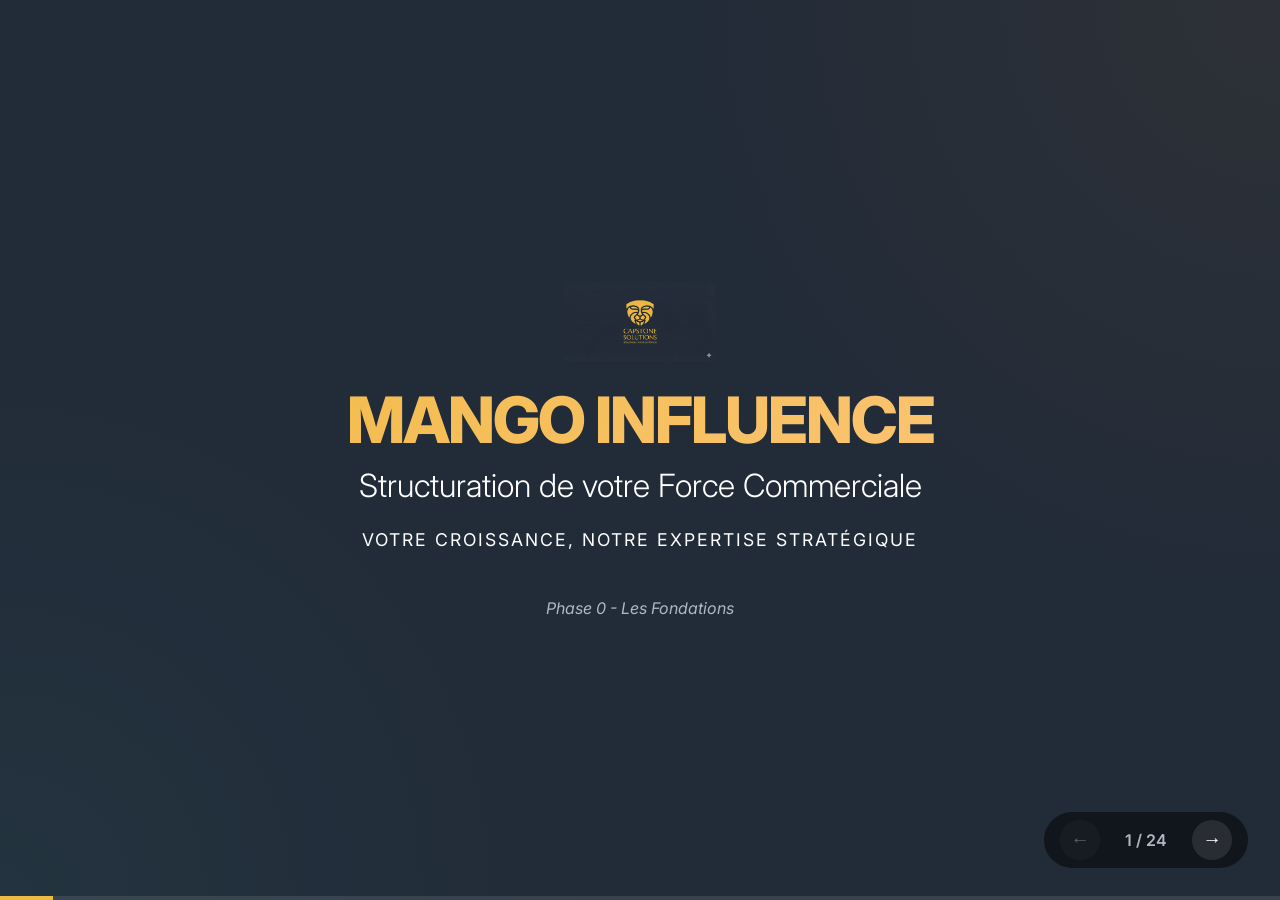
<file: index.html>
<!DOCTYPE html>
<html lang="fr">

<head>
    <meta charset="UTF-8">
    <meta name="viewport" content="width=device-width, initial-scale=1.0">
    <title>Mango Influence - Structuration Commerciale</title>
    <!-- Google Fonts -->
    <link rel="preconnect" href="https://fonts.googleapis.com">
    <link rel="preconnect" href="https://fonts.gstatic.com" crossorigin>
    <link href="https://fonts.googleapis.com/css2?family=Inter:wght@300;400;600;800&display=swap" rel="stylesheet">
    <link rel="stylesheet" href="style.css">
</head>

<body>
    <div class="progress-bar">
        <div class="progress"></div>
    </div>

    <div class="controls">
        <button id="prevBtn" class="control-btn" aria-label="Précédent">&larr;</button>
        <div class="slide-counter"><span id="currSlide">1</span> / <span id="totalSlide">22</span></div>
        <button id="nextBtn" class="control-btn" aria-label="Suivant">&rarr;</button>
    </div>

    <div class="slider-container">

        <!-- SLIDE 1: PAGE D'ACCUEIL -->
        <div class="slide active" id="slide-1">
            <div class="slide-content centered">
                <div class="logo-container">
                    <img src="logo.png" alt="Capstone Solutions Logo" class="logo-img">
                </div>
                <h1>MANGO INFLUENCE</h1>
                <h2>Structuration de votre Force Commerciale</h2>
                <div class="subtitle">VOTRE CROISSANCE, NOTRE EXPERTISE STRATÉGIQUE</div>
                <p class="meta-info">Phase 0 - Les Fondations</p>
            </div>
        </div>

        <!-- SLIDE 2: QUI SOMMES-NOUS ? -->
        <div class="slide" id="slide-2">
            <div class="slide-content">
                <h3>🏢 QUI SOMMES-NOUS ?</h3>
                <div class="grid-2-col">
                    <div class="card">
                        <div class="card-icon">🏗️</div>
                        <h4>Fondations</h4>
                        <p>Cabinet spécialisé en Gestion de projet avec une spécialisation en structuration commerciale
                            et marketing. Expertise dans l'accompagnement des agences créatives en hypercroissance.</p>
                    </div>
                    <div class="card">
                        <div class="card-icon">🌍</div>
                        <h4>Position</h4>
                        <p>Partenaire de transformation pour les entreprises qui passent de l'artisanat à
                            l'industrialisation. Présence France & International.</p>
                    </div>
                </div>
                <div class="expertise-list">
                    <h4>Notre Expertise :</h4>
                    <ul>
                        <li>✅ Audit et diagnostic commercial</li>
                        <li>✅ Création de Playbooks de vente</li>
                        <li>✅ Formation équipes commerciales</li>
                        <li>✅ Pilotage de la performance</li>
                    </ul>
                </div>
                <p class="quote-slide">"Transformer vos commerciaux en une force de frappe unifiée et prédictible"</p>
            </div>
        </div>

        <!-- SLIDE 3: NOS VALEURS -->
        <div class="slide" id="slide-3">
            <div class="slide-content">
                <h3>💎 CE QUI NOUS ANIME</h3>
                <div class="value-grid">
                    <div class="value-card">
                        <h4>TRANSPARENCE</h4>
                        <p>Budget clair, pas de coûts cachés. Vous savez exactement ce que 15K€ permet de faire (et ne
                            permet pas).</p>
                    </div>
                    <div class="value-card">
                        <h4>ÉCOUTE</h4>
                        <p>6h d'interviews individuelles avec vos commerciaux avant toute recommandation.</p>
                    </div>
                    <div class="value-card">
                        <h4>L'INNOVATION</h4>
                        <p>Méthodologie SPRINT adaptée aux agences créatives (pas du consulting corporate).</p>
                    </div>
                    <div class="value-card">
                        <h4>L'ENGAGEMENT</h4>
                        <p>Points hebdomadaires garantis. On ne vous lâche pas en cours de route.</p>
                    </div>
                </div>
            </div>
        </div>

        <!-- SLIDE 4: NOTRE ÉQUIPE PROJET -->
        <div class="slide" id="slide-4">
            <div class="slide-content">
                <h3>👥 VOS INTERLOCUTEURS</h3>
                <div class="team-grid">
                    <div class="team-card">
                        <div class="avatar">👨‍💼</div>
                        <h4>Louis</h4>
                        <span class="role">Chef de Projet & Expert</span>
                        <p>10+ ans en accompagnement d'agences digitales. Spécialiste méthodologies B2B.</p>
                    </div>
                    <div class="team-card">
                        <div class="avatar">👨‍🏫</div>
                        <h4>Pascal</h4>
                        <span class="role">Expert Formation</span>
                        <p>Certification en vente consultative. 50+ équipes formées.</p>
                    </div>
                    <div class="team-card">
                        <div class="avatar">👩‍💼</div>
                        <h4>Vanille</h4>
                        <span class="role">Experte Formation Marketing</span>
                        <p>Spécialiste alignement Sales & Marketing.</p>
                    </div>
                    <div class="team-card">
                        <div class="avatar">👩‍💻</div>
                        <h4>Mampi</h4>
                        <span class="role">Analyste Performance</span>
                        <p>Création de dashboards de pilotage. Expert KPIs commerciaux.</p>
                    </div>
                    <div class="team-card">
                        <div class="avatar">👨‍💻</div>
                        <h4>Corentin</h4>
                        <span class="role">Coordinateur de projet</span>
                        <p>Suivi des livrables et de la qualité.</p>
                    </div>
                    <div class="team-card">
                        <div class="avatar">👩‍💼</div>
                        <h4>Clara</h4>
                        <span class="role">Coordinatrice de Projet</span>
                        <p>Suivi opérationnel hebdomadaire. Garant du respect du planning.</p>
                    </div>
                </div>
            </div>
        </div>

        <!-- SLIDE 5: INITIALISATION - SITUATION ACTUELLE -->
        <div class="slide" id="slide-5">
            <div class="slide-content">
                <h3>🏁 VOTRE SITUATION ACTUELLE</h3>
                <div class="situation-container">
                    <div class="situation-box forces">
                        <h4>✅ VOS FORCES</h4>
                        <ul>
                            <li>Croissance explosive : 3 ans = 4 bureaux</li>
                            <li>Positionnement unique (DOM-TOM + Europe)</li>
                            <li>Audit RH/Projets déjà réalisé</li>
                            <li>Équipe de 6 commerciaux motivés</li>
                        </ul>
                    </div>
                    <div class="situation-box defis">
                        <h4>⚠️ VOS DÉFIS</h4>
                        <ul>
                            <li>6 commerciaux = 6 méthodes différentes</li>
                            <li>Pas de processus de vente standardisé</li>
                            <li>CA imprévisible</li>
                            <li>Onboarding nouveau commercial : 6 mois</li>
                            <li>Pas de grille tarifaire harmonisée</li>
                        </ul>
                    </div>
                </div>
            </div>
        </div>

        <!-- SLIDE 6: VOTRE PROBLÉMATIQUE -->
        <div class="slide" id="slide-6">
            <div class="slide-content">
                <h3>🧩 VOTRE PROBLÉMATIQUE</h3>
                <blockquote class="problem-quote">
                    "Comment structurer votre force commerciale multi-sites pour transformer la croissance opportuniste
                    en machine prévisible, tout en conservant l'agilité d'une agence créative ?"
                </blockquote>

                <div class="impacts-list">
                    <h4>Les 3 Impacts Business :</h4>
                    <div class="impact-item">
                        <span class="impact-icon">💰</span>
                        <div>
                            <strong>CA imprévisible</strong>
                            <p>Impossible de forecaster à 90 jours.</p>
                        </div>
                    </div>
                    <div class="impact-item">
                        <span class="impact-icon">🎯</span>
                        <div>
                            <strong>Opportunités perdues</strong>
                            <p>Taux de closing variable (10% à 40% selon le commercial).</p>
                        </div>
                    </div>
                    <div class="impact-item">
                        <span class="impact-icon">⏱️</span>
                        <div>
                            <strong>Inefficacité</strong>
                            <p>Onboarding trop long = coût caché de 30-50K€ par recrutement.</p>
                        </div>
                    </div>
                </div>
            </div>
        </div>

        <!-- SLIDE 7: DÉROULEMENT DU PROJET -->
        <div class="slide" id="slide-7">
            <div class="slide-content">
                <h3>🗓 DÉROULEMENT DU PROJET</h3>
                <div class="timeline-vertical">
                    <div class="timeline-step">
                        <div class="step-marker">1</div>
                        <div class="step-content">
                            <h4>INITIALISATION (Mois 1)</h4>
                            <p>Audit & Diagnostic commercial</p>
                        </div>
                    </div>
                    <div class="timeline-step">
                        <div class="step-marker">2</div>
                        <div class="step-content">
                            <h4>PLANIFICATION (Mois 1-2)</h4>
                            <p>Création du Playbook Commercial</p>
                        </div>
                    </div>
                    <div class="timeline-step">
                        <div class="step-marker">3</div>
                        <div class="step-content">
                            <h4>EXÉCUTION (Mois 3)</h4>
                            <p>Formation & Déploiement équipe</p>
                        </div>
                    </div>
                    <div class="timeline-step">
                        <div class="step-marker">4</div>
                        <div class="step-content">
                            <h4>SUIVI & CONTRÔLE (Mois 4)</h4>
                            <p>Pilotage & Ajustements</p>
                        </div>
                    </div>
                    <div class="timeline-step">
                        <div class="step-marker">5</div>
                        <div class="step-content">
                            <h4>CLÔTURE (Fin Mois 4)</h4>
                            <p>Rapport final + Roadmap Phase 1</p>
                        </div>
                    </div>
                </div>
            </div>
        </div>

        <!-- SLIDE 8: GANTT -->
        <div class="slide" id="slide-8">
            <div class="slide-content">
                <h3>📊 PLANNING GANTT</h3>
                <div class="gantt-chart">
                    <div class="gantt-header">
                        <div>Activité</div>
                        <div>Mois 1</div>
                        <div>Mois 2</div>
                        <div>Mois 3</div>
                        <div>Mois 4</div>
                    </div>

                    <div class="gantt-row">
                        <div class="gantt-label">Audit Commercial</div>
                        <div class="gantt-bar m1"></div>
                    </div>
                    <div class="gantt-row">
                        <div class="gantt-label">Shadowing commerciaux</div>
                        <div class="gantt-bar m1"></div>
                    </div>
                    <div class="gantt-row">
                        <div class="gantt-label">Playbook Commercial</div>
                        <div class="gantt-bar m1-half m2"></div>
                    </div>
                    <div class="gantt-row">
                        <div class="gantt-label">Personas & Scripts</div>
                        <div class="gantt-bar m2"></div>
                    </div>
                    <div class="gantt-row">
                        <div class="gantt-label">Formation & Bootcamp</div>
                        <div class="gantt-bar m3"></div>
                    </div>
                    <div class="gantt-row">
                        <div class="gantt-label">Coaching individuel</div>
                        <div class="gantt-bar m3"></div>
                    </div>
                    <div class="gantt-row">
                        <div class="gantt-label">Pilotage</div>
                        <div class="gantt-bar m3-half m4"></div>
                    </div>
                    <div class="gantt-row">
                        <div class="gantt-label">Comité final</div>
                        <div class="gantt-bar m4"></div>
                    </div>
                </div>
            </div>
        </div>

        <!-- SLIDE 9: RACI -->
        <div class="slide" id="slide-9">
            <div class="slide-content">
                <h3>👥 RACI - QUI FAIT QUOI ?</h3>
                <table class="raci-table">
                    <thead>
                        <tr>
                            <th>Tâche</th>
                            <th>Mango</th>
                            <th>Chef Projet</th>
                            <th>Expert</th>
                            <th>Analyste</th>
                        </tr>
                    </thead>
                    <tbody>
                        <tr>
                            <td>Validation périmètre</td>
                            <td><span class="raci-badge A">A</span></td>
                            <td><span class="raci-badge R">R</span></td>
                            <td><span class="raci-badge C">C</span></td>
                            <td><span class="raci-badge I">I</span></td>
                        </tr>
                        <tr>
                            <td>Coordination interviews</td>
                            <td><span class="raci-badge C">C</span></td>
                            <td><span class="raci-badge R">R</span></td>
                            <td><span class="raci-badge A">A</span></td>
                            <td><span class="raci-badge I">I</span></td>
                        </tr>
                        <tr>
                            <td>Rédaction Playbook</td>
                            <td><span class="raci-badge C">C</span></td>
                            <td><span class="raci-badge R">R</span></td>
                            <td><span class="raci-badge A">A</span></td>
                            <td><span class="raci-badge C">C</span></td>
                        </tr>
                        <tr>
                            <td>Animation Bootcamp</td>
                            <td><span class="raci-badge I">I</span></td>
                            <td><span class="raci-badge C">C</span></td>
                            <td><span class="raci-badge R">R</span></td>
                            <td><span class="raci-badge I">I</span></td>
                        </tr>
                        <tr>
                            <td>Pilotage KPIs</td>
                            <td><span class="raci-badge A">A</span></td>
                            <td><span class="raci-badge R">R</span></td>
                            <td><span class="raci-badge I">I</span></td>
                            <td><span class="raci-badge C">C</span></td>
                        </tr>
                        <tr>
                            <td>Rapport final</td>
                            <td><span class="raci-badge A">A</span></td>
                            <td><span class="raci-badge R">R</span></td>
                            <td><span class="raci-badge C">C</span></td>
                            <td><span class="raci-badge C">C</span></td>
                        </tr>
                    </tbody>
                </table>
                <div class="raci-legend">
                    <span><strong>R</strong>: Responsable</span>
                    <span><strong>A</strong>: Autorité</span>
                    <span><strong>C</strong>: Consulté</span>
                    <span><strong>I</strong>: Informé</span>
                </div>
            </div>
        </div>

        <!-- SLIDE 10: MATRICE DES RISQUES -->
        <div class="slide" id="slide-10">
            <div class="slide-content">
                <h3>🛡 MATRICE DES RISQUES</h3>
                <div class="risk-matrix">
                    <div class="risk-card">
                        <div class="risk-header">
                            <span class="risk-icon">⚠️</span>
                            <h4>Résistance au changement</h4>
                        </div>
                        <div class="risk-body">
                            <p><strong>Impact:</strong> Élevé | <strong>Prob:</strong> Moyenne</p>
                            <div class="mitigation">
                                <h5>Mitigation:</h5>
                                <ul>
                                    <li>Impliquer commerciaux dès l'audit</li>
                                    <li>Co-construire le Playbook</li>
                                    <li>Valoriser "quick wins"</li>
                                </ul>
                            </div>
                        </div>
                    </div>

                    <div class="risk-card">
                        <div class="risk-header">
                            <span class="risk-icon">📅</span>
                            <h4>Disponibilité équipe</h4>
                        </div>
                        <div class="risk-body">
                            <p><strong>Impact:</strong> Moyen | <strong>Prob:</strong> Élevée</p>
                            <div class="mitigation">
                                <h5>Mitigation:</h5>
                                <ul>
                                    <li>Sessions formation en replay</li>
                                    <li>Coaching individuel flexible</li>
                                </ul>
                            </div>
                        </div>
                    </div>

                    <div class="risk-card">
                        <div class="risk-header">
                            <span class="risk-icon">🌍</span>
                            <h4>Décalage géographique</h4>
                        </div>
                        <div class="risk-body">
                            <p><strong>Impact:</strong> Moyen | <strong>Prob:</strong> Élevée</p>
                            <div class="mitigation">
                                <h5>Mitigation:</h5>
                                <ul>
                                    <li>Bootcamp en hybride</li>
                                    <li>Coaching à distance optimisé</li>
                                </ul>
                            </div>
                        </div>
                    </div>

                    <div class="risk-card">
                        <div class="risk-header">
                            <span class="risk-icon">💾</span>
                            <h4>Data manquante</h4>
                        </div>
                        <div class="risk-body">
                            <p><strong>Impact:</strong> Moyen | <strong>Prob:</strong> Moyenne</p>
                            <div class="mitigation">
                                <h5>Mitigation:</h5>
                                <ul>
                                    <li>Reconstruction via interviews</li>
                                    <li>Focus sur deals des 6 derniers mois</li>
                                </ul>
                            </div>
                        </div>
                    </div>
                </div>
            </div>
        </div>

        <!-- SLIDE 11: PLAN DE COMMUNICATION -->
        <div class="slide" id="slide-11">
            <div class="slide-content">
                <h3>📢 PLAN DE COMMUNICATION</h3>
                <div class="comm-grid">
                    <div class="comm-step">
                        <h4>Lancement (J0)</h4>
                        <ul>
                            <li>📧 Email Fondateur Mango</li>
                            <li>🎥 Vidéo teaser "Pourquoi..."</li>
                            <li>📅 Save the date Bootcamp</li>
                        </ul>
                    </div>
                    <div class="comm-step">
                        <h4>Pendant le projet</h4>
                        <ul>
                            <li>📰 Newsletter hebdo "Coulisses"</li>
                            <li>💬 WhatsApp "Task Force"</li>
                            <li>🎙 Podcast interne mensuel</li>
                        </ul>
                    </div>
                    <div class="comm-step">
                        <h4>Clôture</h4>
                        <ul>
                            <li>🏆 Cérémonie "Certifications"</li>
                            <li>📘 Playbook print premium</li>
                            <li>🎉 Événement de célébration</li>
                        </ul>
                    </div>
                </div>
            </div>
        </div>

        <!-- SLIDE 12: MOIS 1 - AUDIT -->
        <div class="slide" id="slide-12">
            <div class="slide-content">
                <h3>🔍 MOIS 1 : AUDIT & DIAGNOSTIC</h3>
                <div class="month-layout">
                    <div class="month-visual">
                        <span class="month-icon">🕵️‍♂️</span>
                        <span class="month-number">M1</span>
                    </div>
                    <div class="month-details">
                        <h4>État des Lieux (4 semaines | 3 500€)</h4>
                        <ul>
                            <li><strong>Sem 1-2 Immersion :</strong> Shadowing (2 commerciaux), écoute de 20 appels,
                                analyse CRM.</li>
                            <li><strong>Sem 3 Interviews :</strong> 6 interviews individuelles (1h) - Salariés & Agents.
                            </li>
                            <li><strong>Sem 4 Analyse :</strong> 30 derniers deals, cartographie des méthodes, points de
                                friction.</li>
                        </ul>
                        <div class="outcome-box">
                            <strong>Livrable :</strong> Rapport "État des Lieux Commercial" (15 pages) + Best Practices
                            à mutualiser.
                        </div>
                    </div>
                </div>
            </div>
        </div>

        <!-- SLIDE 13: MOIS 2 - PLAYBOOK -->
        <div class="slide" id="slide-13">
            <div class="slide-content">
                <h3>📘 MOIS 2 : LE PLAYBOOK COMMERCIAL</h3>
                <div class="month-layout">
                    <div class="month-visual">
                        <span class="month-icon">📖</span>
                        <span class="month-number">M2</span>
                    </div>
                    <div class="month-details">
                        <h4>Standardisation (4 semaines | 5 000€)</h4>
                        <ul>
                            <li><strong>Partie 1 & 2 :</strong> Qui sommes-nous ? + Nos Clients Idéaux (Personas,
                                budgets).</li>
                            <li><strong>Partie 3 Process :</strong> 7 étapes (Prospection -> Closing -> Handover).</li>
                            <li><strong>Partie 4 Outils :</strong> Pitch Deck, Scripts d'appel, Email templates,
                                Traitement objections.</li>
                        </ul>
                        <div class="outcome-box">
                            <strong>Livrable :</strong> Playbook V1.0 (40-50 pages) - Formats PDF Premium, Notion &
                            Mobile.
                        </div>
                    </div>
                </div>
            </div>
        </div>

        <!-- SLIDE 14: MOIS 3 - FORMATION -->
        <div class="slide" id="slide-14">
            <div class="slide-content">
                <h3>🎓 MOIS 3 : FORMATION "MÉTHODE MANGO"</h3>
                <div class="grid-2-col">
                    <div class="card">
                        <div class="card-icon">✅</div>
                        <h4>FORMULE ESSENTIELLE</h4>
                        <p><strong>Inclus dans le budget (14h)</strong></p>
                        <ul style="font-size: 0.9rem; margin-top: 0.5rem; list-style-position: inside;">
                            <li>Jour 1 : Pitch Parfait & Pipeline</li>
                            <li>Jour 2 : Mises en situation & Closing</li>
                            <li>Coaching : 1h30 / commercial (x6)</li>
                        </ul>
                    </div>
                    <div class="card" style="border-color: var(--primary-color);">
                        <div class="card-icon">🚀</div>
                        <h4>FORMULE AVANCÉE</h4>
                        <p><strong>Option (+5 000€)</strong></p>
                        <ul style="font-size: 0.9rem; margin-top: 0.5rem; list-style-position: inside;">
                            <li>Formation initiale 2 jours</li>
                            <li>+ Suivi M+1 (3h30)</li>
                            <li>+ Suivi M+6 (3h30)</li>
                            <li>+ Ateliers VR Immersifs</li>
                        </ul>
                    </div>
                </div>
                <div class="outcome-box" style="margin-top: 1rem;">
                    <strong>Objectifs :</strong> +15% taux de closing, -10j cycle de vente.
                </div>
            </div>
        </div>

        <!-- SLIDE 15: MOIS 4 - PILOTAGE -->
        <div class="slide" id="slide-15">
            <div class="slide-content">
                <h3>📊 MOIS 4 : PILOTAGE & CONTRÔLE</h3>
                <div class="month-layout">
                    <div class="month-visual">
                        <span class="month-icon">⚙️</span>
                        <span class="month-number">M4</span>
                    </div>
                    <div class="month-details">
                        <h4>Ancrage (4 semaines | 2 000€)</h4>
                        <ul>
                            <li><strong>Rituels Hebdo :</strong> 4 sessions de 1h (Analyse deals, blocages, wins).</li>
                            <li><strong>Dashboard :</strong> Suivi Taux de closing, Temps de closing, Panier moyen.</li>
                            <li><strong>Comité Final :</strong> Présentation résultats, ROI, Roadmap Phase 1.</li>
                        </ul>
                        <div class="outcome-box">
                            <strong>Livrable :</strong> Dashboard Google Sheets + Rapport de fin de mission.
                        </div>
                    </div>
                </div>
            </div>
        </div>

        <!-- SLIDE 16: KPIS DE SUCCÈS -->
        <div class="slide" id="slide-16">
            <div class="slide-content">
                <h3>📈 LES KPIs DE SUCCÈS</h3>
                <p style="text-align: center; margin-bottom: 2rem;">Comment mesure-t-on le succès de cette mission ?</p>
                <table class="kpi-table">
                    <thead>
                        <tr>
                            <th>Indicateur</th>
                            <th>Situation Initiale</th>
                            <th>Cible à J+120</th>
                            <th>Amélioration</th>
                        </tr>
                    </thead>
                    <tbody>
                        <tr>
                            <td>Taux de closing moyen</td>
                            <td>Variable (10-40%)</td>
                            <td><strong>≥ 25% uniforme</strong></td>
                            <td><span class="kpi-improvement">+62%</span></td>
                        </tr>
                        <tr>
                            <td>Temps de closing</td>
                            <td>45 jours</td>
                            <td><strong>30 jours</strong></td>
                            <td><span class="kpi-improvement">-33%</span></td>
                        </tr>
                        <tr>
                            <td>Panier moyen</td>
                            <td>Non mesuré</td>
                            <td><strong>Défini & optimisé</strong></td>
                            <td><span class="kpi-improvement">+20%</span></td>
                        </tr>
                        <tr>
                            <td>Prévision CA à 30j</td>
                            <td>Impossible</td>
                            <td><strong>Fiabilité 80%</strong></td>
                            <td><span class="kpi-improvement">∞</span></td>
                        </tr>
                        <tr>
                            <td>Délai onboarding</td>
                            <td>6 mois</td>
                            <td><strong>2 mois</strong></td>
                            <td><span class="kpi-improvement">-66%</span></td>
                        </tr>
                        <tr>
                            <td>Discours commercial</td>
                            <td>6 versions</td>
                            <td><strong>1 version unifiée</strong></td>
                            <td><span class="kpi-improvement">100%</span></td>
                        </tr>
                    </tbody>
                </table>
            </div>
        </div>

        <!-- SLIDE 17: ROI ATTENDU -->
        <div class="slide" id="slide-17">
            <div class="slide-content centered">
                <h3>💰 LE ROI ATTENDU</h3>
                <div class="roi-container">
                    <h4>Simulation Conservative :</h4>
                    <div
                        style="text-align: left; background: rgba(255,255,255,0.05); padding: 2rem; border-radius: 12px; margin-bottom: 2rem;">
                        <p><strong>Hypothèses :</strong></p>
                        <ul style="margin-bottom: 1rem;">
                            <li>Vos 6 commerciaux traitent 10 deals/mois chacun = 60 deals/mois</li>
                            <li>Panier moyen actuel : 15 000€</li>
                            <li>Taux de closing actuel moyen : 20%</li>
                            <li>Amélioration attendue : +5 points (passage à 25%)</li>
                        </ul>
                        <p><strong>Calcul :</strong></p>
                        <p>60 deals × 5% d'amélioration = 3 deals gagnés en plus/mois</p>
                        <p>3 deals × 15 000€ × 4 mois = 180 000€ de CA additionnel</p>
                    </div>
                    <span class="roi-highlight">ROI = 1200% 🚀</span>
                    <p>Même avec une amélioration de seulement 3%, vous rentabilisez l'investissement.</p>
                </div>
            </div>
        </div>

        <!-- SLIDE 18: RÉCAPITULATIF DE L'OFFRE -->
        <div class="slide" id="slide-18">
            <div class="slide-content">
                <h3>📝 NOTRE PROPOSITION - RÉCAPITULATIF</h3>
                <div class="recap-grid" style="grid-template-columns: 2fr 1fr;">
                    <div class="recap-box">
                        <h4>✅ SCOPE (INCLUS)</h4>
                        <ul>
                            <li>Audit commercial complet (Mois 1)</li>
                            <li>Playbook Commercial V1.0 (Mois 2)</li>
                            <li>Formation équipe 14h (Mois 3)</li>
                            <li>Coaching individuel (Mois 3)</li>
                            <li>Pilotage hebdomadaire (Mois 4)</li>
                            <li>Rapport final + Roadmap Phase 1 (Mois 4)</li>
                        </ul>
                        <h4 style="margin-top: 1rem; color: #EF476F;">❌ HORS SCOPE (Phase 1 ultérieure)</h4>
                        <ul style="color: #B0B8C4;">
                            <li>Implémentation CRM</li>
                            <li>Campagnes Inbound Marketing</li>
                            <li>Automatisations commerciales</li>
                        </ul>
                    </div>
                    <div class="recap-box centered">
                        <h4>MISSION : FONDATIONS COMMERCIALES</h4>
                        <p>Durée : 4 mois</p>
                        <span class="price-tag">15 000€ HT</span>
                        <p>50% au démarrage / 50% à M+2</p>
                        <p class="meta-info" style="font-size: 0.8rem; margin-top: 1rem;">
                            TJM réf : 511,75€/j (29 jours)<br>
                            Base consultant senior
                        </p>
                    </div>
                </div>
            </div>
        </div>

        <!-- SLIDE 19: VISION LONG TERME -->
        <div class="slide" id="slide-19">
            <div class="slide-content">
                <h3>🔭 ET APRÈS ? LA VISION LONG TERME</h3>
                <div class="timeline-vertical">
                    <div class="timeline-step">
                        <div class="step-marker">1</div>
                        <div class="step-content">
                            <h4>Phase 1 : Industrialisation (6 mois | 30-40K€)</h4>
                            <p>Implémentation CRM, Automatisation relances, Dashboards temps réel, Vente consultative
                                avancée.</p>
                        </div>
                    </div>
                    <div class="timeline-step">
                        <div class="step-marker">2</div>
                        <div class="step-content">
                            <h4>Phase 2 : Scaling (12 mois | 50-80K€)</h4>
                            <p>Machine Inbound (SEO+Ads), Lead Gen, Recrutement massif, Expansion géographique.</p>
                        </div>
                    </div>
                    <div class="timeline-step">
                        <div class="step-marker">📍</div>
                        <div class="step-content">
                            <h4>Point d'étape</h4>
                            <p>Rendez-vous à M+4 pour décider ensemble de la suite.</p>
                        </div>
                    </div>
                </div>
            </div>
        </div>

        <!-- SLIDE 20: POURQUOI NOUS ? -->
        <div class="slide" id="slide-20">
            <div class="slide-content">
                <h3>✅ POURQUOI NOUS ?</h3>
                <p>Ce qui nous différencie :</p>
                <div class="why-us-grid">
                    <div class="why-us-item">
                        <span class="check-icon">☑️</span>
                        <p><strong>Expertise sectorielle :</strong> Agences créatives (pas générique)</p>
                    </div>
                    <div class="why-us-item">
                        <span class="check-icon">☑️</span>
                        <p><strong>Approche AGILE :</strong> Résultats toutes les 4 semaines</p>
                    </div>
                    <div class="why-us-item">
                        <span class="check-icon">☑️</span>
                        <p><strong>Co-construction :</strong> Le Playbook sera le vôtre</p>
                    </div>
                    <div class="why-us-item">
                        <span class="check-icon">☑️</span>
                        <p><strong>Terrain :</strong> On ne vous laisse pas seuls avec un PDF</p>
                    </div>
                    <div class="why-us-item">
                        <span class="check-icon">☑️</span>
                        <p><strong>ROI garanti :</strong> Objectif +5% closing ou on reprend tout</p>
                    </div>
                </div>
            </div>
        </div>

        <!-- SLIDE 21: PROCHAINES ÉTAPES -->
        <div class="slide" id="slide-21">
            <div class="slide-content">
                <h3>🚀 PROCHAINES ÉTAPES</h3>
                <p>Si cette approche résonne avec vous :</p>
                <div class="next-steps-timeline">
                    <div class="ns-item">
                        <div class="ns-dot"></div>
                        <span class="ns-date">J+2</span>
                        <p>Envoi proposition détaillée + Devis</p>
                    </div>
                    <div class="ns-item">
                        <div class="ns-dot"></div>
                        <span class="ns-date">J+5</span>
                        <p>Appel de débriefing (30 min)</p>
                    </div>
                    <div class="ns-item">
                        <div class="ns-dot"></div>
                        <span class="ns-date">J+10</span>
                        <p>Signature du contrat</p>
                    </div>
                    <div class="ns-item">
                        <div class="ns-dot"></div>
                        <span class="ns-date">J+15</span>
                        <p>Kick-off meeting</p>
                    </div>
                </div>
                <div style="margin-top: 2rem; background: var(--card-bg); padding: 1.5rem; border-radius: 12px;">
                    <h4>Les 3 questions à vous poser :</h4>
                    <ol style="margin-left: 1.5rem; margin-top: 0.5rem;">
                        <li>Sur une échelle de 1 à 10, à quel point cette approche répond à votre besoin ?</li>
                        <li>Qu'est-ce qui pourrait vous empêcher de démarrer dans les 15 prochains jours ?</li>
                        <li>Qui sera votre référent côté Mango pour piloter ce projet avec nous ?</li>
                    </ol>
                </div>
            </div>
        </div>

        <!-- SLIDE 22: CLOSING -->
        <div class="slide" id="slide-22">
            <div class="slide-content centered">
                <div class="logo-container">
                    <img src="logo.png" alt="Capstone Solutions Logo" class="logo-img">
                </div>
                <h1>MERCI POUR VOTRE ÉCOUTE</h1>
                <h2>VOTRE CROISSANCE, NOTRE EXPERTISE STRATÉGIQUE</h2>
                <div class="subtitle">Des questions ? Parlons-en maintenant.</div>
                <div class="contact-info">
                    <p>📧 [Vos coordonnées]</p>
                    <p>📞 Email</p>
                    <p>🌐 Site web</p>
                </div>
            </div>
        </div>

        <!-- SLIDE 23: ANNEXE 1 -->
        <div class="slide" id="slide-23">
            <div class="slide-content">
                <h3>📎 ANNEXE 1 : NOS RÉFÉRENCES</h3>
                <div class="grid-2-col">
                    <div class="card">
                        <h4>Cas Client 1 : Agence XYZ</h4>
                        <ul>
                            <li><strong>Problématique :</strong> Force commerciale désorganisée (8 commerciaux)</li>
                            <li><strong>Action :</strong> Playbook + Formation</li>
                            <li><strong>Résultat :</strong> +40% de CA en 6 mois</li>
                        </ul>
                    </div>
                    <div class="card">
                        <h4>Cas Client 2 : Studio ABC</h4>
                        <ul>
                            <li><strong>Problématique :</strong> Onboarding trop long (8 mois)</li>
                            <li><strong>Action :</strong> Process standardisé</li>
                            <li><strong>Résultat :</strong> Réduction à 2 mois</li>
                        </ul>
                    </div>
                </div>
            </div>
        </div>

        <!-- SLIDE 24: ANNEXE 2 -->
        <div class="slide" id="slide-24">
            <div class="slide-content">
                <h3>📎 ANNEXE 2 : FAQ</h3>
                <div class="faq-list" style="display: grid; gap: 1.5rem;">
                    <div class="faq-item">
                        <h4 style="color: var(--primary-color);">Q : Pourquoi 4 mois et pas 2 mois ?</h4>
                        <p>R : Un changement de culture commerciale nécessite du temps pour l'adhésion, la formation et
                            l'ancrage. 4 mois est le minimum pour obtenir des résultats durables.</p>
                    </div>
                    <div class="faq-item">
                        <h4 style="color: var(--primary-color);">Q : Que se passe-t-il si un commercial quitte
                            l'entreprise pendant le projet ?</h4>
                        <p>R : Le Playbook reste. Le nouveau commercial sera formé avec les mêmes outils (économie de
                            temps).</p>
                    </div>
                    <div class="faq-item">
                        <h4 style="color: var(--primary-color);">Q : Peut-on démarrer sans CRM ?</h4>
                        <p>R : Oui ! Le Playbook est pensé pour fonctionner avec ou sans CRM. Le CRM vient en Phase 1
                            pour automatiser.</p>
                    </div>
                </div>
            </div>
        </div>

    </div>

    <script src="app.js"></script>
</body>

</html>
</file>
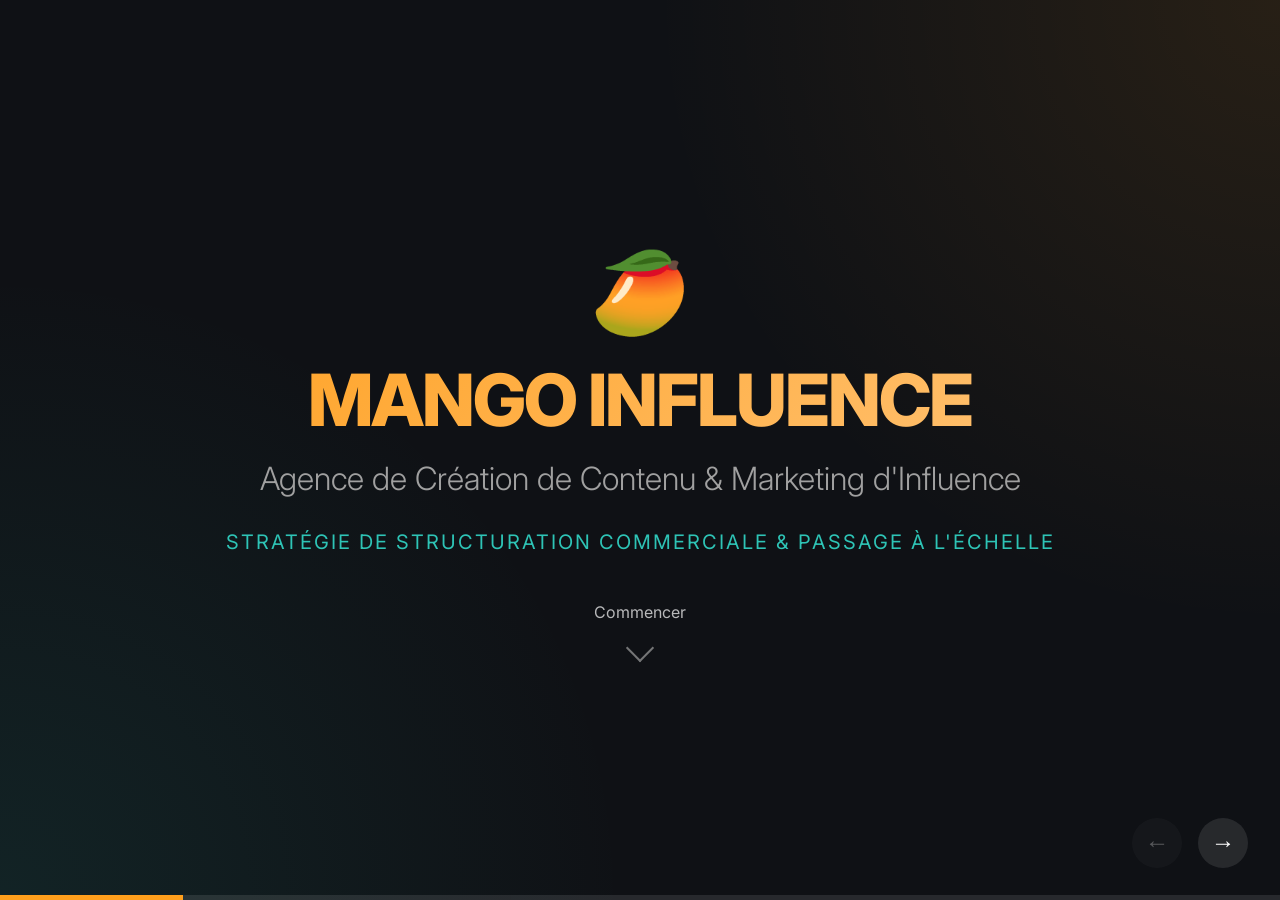
<file: presentation/index.html>
<!DOCTYPE html>
<html lang="fr">
<head>
    <meta charset="UTF-8">
    <meta name="viewport" content="width=device-width, initial-scale=1.0">
    <title>Mango Influence - Stratégie de Croissance</title>
    <!-- Google Fonts -->
    <link rel="preconnect" href="https://fonts.googleapis.com">
    <link rel="preconnect" href="https://fonts.gstatic.com" crossorigin>
    <link href="https://fonts.googleapis.com/css2?family=Inter:wght@300;400;600;800&display=swap" rel="stylesheet">
    <link rel="stylesheet" href="style.css">
</head>
<body>
    <div class="progress-bar">
        <div class="progress"></div>
    </div>

    <div class="controls">
        <button id="prevBtn" class="control-btn" aria-label="Précédent">&larr;</button>
        <button id="nextBtn" class="control-btn" aria-label="Suivant">&rarr;</button>
    </div>

    <div class="slider-container">
        <!-- SLIDE 1: Intro -->
        <div class="slide active" id="slide-1">
            <div class="slide-content centered">
                <div class="logo-container">
                    <span class="logo-icon">🥭</span>
                </div>
                <h1>MANGO INFLUENCE</h1>
                <h2>Agence de Création de Contenu & Marketing d'Influence</h2>
                <div class="subtitle">Stratégie de Structuration Commerciale & Passage à l'Échelle</div>
                <div class="scroll-indicator">
                    <span>Commencer</span>
                    <div class="arrow-down"></div>
                </div>
            </div>
        </div>

        <!-- SLIDE 2: Carte d'Identité -->
        <div class="slide" id="slide-2">
            <div class="slide-content">
                <h3>📊 CARTE D'IDENTITÉ</h3>
                <div class="grid-2-col">
                    <div class="card">
                        <div class="card-icon">🏢</div>
                        <h4>L'Agence</h4>
                        <p><strong>Nom :</strong> Mango Influence</p>
                        <p><strong>Âge :</strong> 3 ans d'existence</p>
                        <p><strong>ADN :</strong> Créativité & Performance</p>
                    </div>
                    <div class="card">
                        <div class="card-icon">🌍</div>
                        <h4>Expansion</h4>
                        <p><strong>4 Imparts :</strong> Paris, DOM-TOM, Barcelone, Madrid</p>
                        <p><strong>Équipe :</strong> 6 Commerciaux</p>
                    </div>
                    <div class="card">
                        <div class="card-icon">⚙️</div>
                        <h4>Maturité</h4>
                        <p>✅ RH & Projets (Structuré)</p>
                        <p>❌ Commercial (À structurer)</p>
                    </div>
                    <div class="card highlight">
                        <div class="card-icon">🎯</div>
                        <h4>Mission</h4>
                        <p>Structurer la force de vente pour pérenniser la croissance explosive.</p>
                    </div>
                </div>
            </div>
        </div>

        <!-- SLIDE 3: Proposition de Valeur -->
        <div class="slide" id="slide-3">
            <div class="slide-content">
                <h3>🎯 PROPOSITION DE VALEUR</h3>
                <blockquote class="quote-main">
                    "De l'idée au post : Nous créons, amplifions et mesurons l'impact de vos contenus sur tous les écosystèmes digitaux."
                </blockquote>
                
                <div class="services-grid">
                    <div class="service-item">
                        <span class="service-icon">🎬</span>
                        <span>Création de Contenu</span>
                    </div>
                    <div class="service-item">
                        <span class="service-icon">🤝</span>
                        <span>Marketing d'Influence</span>
                    </div>
                    <div class="service-item">
                        <span class="service-icon">📱</span>
                        <span>Social Media</span>
                    </div>
                    <div class="service-item">
                        <span class="service-icon">📈</span>
                        <span>Paid Media</span>
                    </div>
                </div>
            </div>
        </div>

        <!-- SLIDE 4: SWOT -->
        <div class="slide" id="slide-4">
            <div class="slide-content">
                <h3>✅❌ ANALYSE SWOT</h3>
                <div class="swot-container">
                    <div class="swot-box strengths">
                        <h4>✅ FORCES</h4>
                        <ul>
                            <li>Croissance Explosive (3 ans = 4 bureaux)</li>
                            <li>Positionnement Géographique Unique (DOM-TOM + EU)</li>
                            <li>Fondations RH/Projets solides</li>
                        </ul>
                    </div>
                    <div class="swot-box weaknesses">
                        <h4>❌ FAIBLESSES</h4>
                        <ul>
                            <li>Anarchie Commerciale (6 méthodes différentes)</li>
                            <li>Absence de Playbook & Outils</li>
                            <li>Pas de Machine d'Acquisition (Inbound/Outbound)</li>
                        </ul>
                    </div>
                </div>
            </div>
        </div>

        <!-- SLIDE 5: Diagnostic & Urgences -->
        <div class="slide" id="slide-5">
            <div class="slide-content">
                <h3>🚨 LES 3 URGENCES</h3>
                <div class="urgency-grid">
                    <div class="urgency-card">
                        <div class="urgency-header">1. Pas de Process Unifié</div>
                        <div class="urgency-body">
                            <span class="impact">Perte de 30-50%</span>
                            du CA potentiel par manque de closing.
                        </div>
                    </div>
                    <div class="urgency-card">
                        <div class="urgency-header">2. Pas d'Acquisition</div>
                        <div class="urgency-body">
                            <span class="impact">Croissance Imprévisible</span>
                            dépendante du hasard et du réseau.
                        </div>
                    </div>
                    <div class="urgency-card">
                        <div class="urgency-header">3. Pas de Pilotage</div>
                        <div class="urgency-body">
                            <span class="impact">Risque Trésorerie</span>
                            car impossible de prévoir le CA à 3 mois.
                        </div>
                    </div>
                </div>
            </div>
        </div>

        <!-- SLIDE 6: La Solution (Plan) -->
        <div class="slide" id="slide-6">
            <div class="slide-content">
                <h3>🚀 NOTRE RÉPONSE : PHASE 0</h3>
                <p class="subtitle-slide">Un SPRINT de 4 mois pour poser les fondations (15 000€)</p>
                
                <div class="timeline">
                    <div class="timeline-item">
                        <div class="timeline-marker">1</div>
                        <div class="timeline-content">
                            <h5>Mois 1 : Audit</h5>
                            <p>Cartographie des méthodes & Diagnostic.</p>
                        </div>
                    </div>
                    <div class="timeline-item">
                        <div class="timeline-marker">2</div>
                        <div class="timeline-content">
                            <h5>Mois 2 : Playbook</h5>
                            <p>Création de la "Bible" de vente Mango.</p>
                        </div>
                    </div>
                    <div class="timeline-item">
                        <div class="timeline-marker">3</div>
                        <div class="timeline-content">
                            <h5>Mois 3 : Formation</h5>
                            <p>Bootcamp & Coaching pour aligner l'équipe.</p>
                        </div>
                    </div>
                    <div class="timeline-item">
                        <div class="timeline-marker">4</div>
                        <div class="timeline-content">
                            <h5>Mois 4 : Pilotage</h5>
                            <p>Mise en place des KPIs & Dashboard.</p>
                        </div>
                    </div>
                </div>
            </div>
        </div>

        <!-- SLIDE 7: Closing -->
        <div class="slide" id="slide-7">
            <div class="slide-content centered">
                <h1>PRÊTS À PASSER À L'ÉCHELLE ?</h1>
                <div class="cta-container">
                    <p>La structuration commence maintenant.</p>
                    <button class="cta-btn" onclick="javascript:window.close()">Terminer la présentation</button>
                    <div class="contact-info">
                        <p>Mango Influence - Project Team</p>
                    </div>
                </div>
            </div>
        </div>

    </div>

    <script src="app.js"></script>
</body>
</html>
</file>
<file: style.css>
/* CSS Reset & Variables */
:root {
    --primary-color: #EFBA42;
    /* Capstone Yellow */
    --secondary-color: #FFFFFF;
    /* White for contrast */
    --accent-color: #2EC4B6;
    /* Keeping Teal as accent if needed, or maybe remove */
    --bg-color: #222B38;
    /* Capstone Blue */
    --text-color: #FFFFFF;
    --text-muted: #B0B8C4;
    --card-bg: rgba(255, 255, 255, 0.05);
    --card-border: rgba(239, 186, 66, 0.2);
    /* Yellowish border */
    --font-main: 'Inter', sans-serif;
    --transition-speed: 0.5s;
}

* {
    margin: 0;
    padding: 0;
    box-sizing: border-box;
}

body {
    font-family: var(--font-main);
    background-color: var(--bg-color);
    color: var(--text-color);
    overflow: hidden;
    /* Hide scrollbars for presentation mode */
    height: 100vh;
    width: 100vw;
}

/* Layout */
.slider-container {
    position: relative;
    height: 100vh;
    width: 100%;
}

.slide {
    position: absolute;
    top: 0;
    left: 0;
    width: 100%;
    height: 100%;
    opacity: 0;
    visibility: hidden;
    transition: opacity var(--transition-speed) ease-in-out, transform var(--transition-speed) ease;
    transform: scale(0.95);
    display: flex;
    justify-content: center;
    align-items: center;
    padding: 2rem;
    background: radial-gradient(circle at top right, rgba(255, 159, 28, 0.05), transparent 40%),
        radial-gradient(circle at bottom left, rgba(46, 196, 182, 0.05), transparent 40%);
}

.slide.active {
    opacity: 1;
    visibility: visible;
    transform: scale(1);
    z-index: 10;
}

.slide-content {
    max-width: 1200px;
    width: 100%;
    height: 90%;
    display: flex;
    flex-direction: column;
    animation: fadeInUp 0.8s ease-out forwards;
    padding-top: 2rem;
}

.slide-content.centered {
    text-align: center;
    justify-content: center;
    padding-top: 0;
}

/* Components */
h1 {
    font-size: 4rem;
    font-weight: 800;
    background: linear-gradient(135deg, var(--primary-color), #FFC67E);
    background-clip: text;
    -webkit-background-clip: text;
    -webkit-text-fill-color: transparent;
    margin-bottom: 0.5rem;
    letter-spacing: -2px;
}

h2 {
    font-size: 2rem;
    font-weight: 300;
    color: var(--text-color);
    margin-bottom: 1.5rem;
}

h3 {
    font-size: 2.2rem;
    color: var(--primary-color);
    margin-bottom: 2rem;
    border-left: 5px solid var(--secondary-color);
    padding-left: 1rem;
    text-transform: uppercase;
}

.subtitle {
    font-size: 1.1rem;
    color: var(--secondary-color);
    text-transform: uppercase;
    letter-spacing: 2px;
    margin-bottom: 1rem;
}

.meta-info {
    font-size: 1rem;
    color: var(--text-muted);
    margin-top: 2rem;
    font-style: italic;
}

/* Cards & Grids */
.grid-2-col {
    display: grid;
    grid-template-columns: repeat(2, 1fr);
    gap: 2rem;
    margin-bottom: 2rem;
}

.card {
    background: var(--card-bg);
    border: 1px solid var(--card-border);
    border-radius: 16px;
    padding: 1.5rem;
    backdrop-filter: blur(10px);
    transition: transform 0.3s ease;
}

.card:hover {
    transform: translateY(-5px);
    border-color: var(--primary-color);
}

.card-icon {
    font-size: 2rem;
    margin-bottom: 0.5rem;
}

.card h4 {
    color: var(--text-color);
    font-size: 1.3rem;
    margin-bottom: 0.5rem;
}

.card p {
    color: var(--text-muted);
    font-size: 0.95rem;
    line-height: 1.5;
}

/* Expertise List */
.expertise-list {
    background: rgba(255, 255, 255, 0.02);
    padding: 1.5rem;
    border-radius: 12px;
    margin-bottom: 1.5rem;
}

.expertise-list h4 {
    margin-bottom: 1rem;
    color: var(--secondary-color);
}

.expertise-list ul {
    list-style: none;
    display: grid;
    grid-template-columns: 1fr 1fr;
    gap: 0.5rem;
}

.expertise-list li {
    font-size: 1rem;
    color: var(--text-color);
}

.quote-slide {
    font-size: 1.2rem;
    font-style: italic;
    text-align: center;
    color: var(--text-color);
    margin-top: 1rem;
    padding: 1rem;
    border-top: 1px solid var(--card-border);
}

/* Value Grid */
.value-grid {
    display: grid;
    grid-template-columns: repeat(2, 1fr);
    gap: 2rem;
}

.value-card {
    background: var(--card-bg);
    border: 1px solid var(--card-border);
    padding: 2rem;
    border-radius: 12px;
    transition: all 0.3s;
}

.value-card:hover {
    background: rgba(255, 159, 28, 0.1);
    border-color: var(--primary-color);
}

.value-card h4 {
    color: var(--primary-color);
    margin-bottom: 0.5rem;
    font-size: 1.2rem;
}

.value-card p {
    color: var(--text-muted);
}

/* Team Grid */
.team-grid {
    display: grid;
    grid-template-columns: repeat(3, 1fr);
    gap: 1.5rem;
    margin-top: 2rem;
}

.team-card {
    background: var(--card-bg);
    padding: 1.5rem;
    border-radius: 12px;
    text-align: center;
    border: 1px solid var(--card-border);
}

.team-card .avatar {
    font-size: 3rem;
    margin-bottom: 1rem;
}

.team-card h4 {
    color: var(--text-color);
    margin-bottom: 0.2rem;
}

.team-card .role {
    display: block;
    color: var(--secondary-color);
    font-size: 0.9rem;
    margin-bottom: 0.5rem;
    font-weight: 600;
}

.team-card p {
    font-size: 0.85rem;
    color: var(--text-muted);
}

/* Situation Box */
.situation-container {
    display: grid;
    grid-template-columns: 1fr 1fr;
    gap: 2rem;
}

.situation-box {
    padding: 2rem;
    border-radius: 12px;
}

.situation-box.forces {
    background: rgba(46, 196, 182, 0.1);
    border: 1px solid var(--secondary-color);
}

.situation-box.defis {
    background: rgba(239, 71, 111, 0.1);
    border: 1px solid #EF476F;
}

.situation-box h4 {
    margin-bottom: 1.5rem;
    font-size: 1.3rem;
}

.situation-box ul li {
    margin-bottom: 0.8rem;
    list-style: none;
    padding-left: 1.5rem;
    position: relative;
}

.situation-box ul li::before {
    content: "•";
    position: absolute;
    left: 0;
    color: inherit;
}

.forces h4 {
    color: var(--secondary-color);
}

.defis h4 {
    color: #EF476F;
}

/* Problematic */
.problem-quote {
    font-size: 1.5rem;
    text-align: center;
    font-weight: 600;
    line-height: 1.4;
    margin: 2rem 0;
    color: var(--text-color);
}

.impacts-list {
    margin-top: 2rem;
}

.impacts-list h4 {
    margin-bottom: 1.5rem;
    color: var(--primary-color);
}

.impact-item {
    display: flex;
    align-items: center;
    gap: 1.5rem;
    background: var(--card-bg);
    padding: 1rem;
    margin-bottom: 1rem;
    border-radius: 8px;
}

.impact-icon {
    font-size: 2rem;
}

.impact-item strong {
    color: #EF476F;
    font-size: 1.1rem;
    display: block;
    margin-bottom: 0.2rem;
}

.impact-item p {
    color: var(--text-muted);
}


/* Controls & UI */
.controls {
    position: fixed;
    bottom: 2rem;
    right: 2rem;
    z-index: 100;
    display: flex;
    align-items: center;
    gap: 1rem;
    background: rgba(0, 0, 0, 0.5);
    padding: 0.5rem 1rem;
    border-radius: 30px;
}

.slide-counter {
    color: var(--text-muted);
    font-family: var(--font-main);
    font-weight: 600;
    min-width: 60px;
    text-align: center;
}

.control-btn {
    background: rgba(255, 255, 255, 0.1);
    border: none;
    color: white;
    width: 40px;
    height: 40px;
    border-radius: 50%;
    cursor: pointer;
    font-size: 1.2rem;
    transition: all 0.3s ease;
    display: flex;
    justify-content: center;
    align-items: center;
}

.control-btn:hover {
    background: var(--primary-color);
}

.progress-bar {
    position: fixed;
    bottom: 0;
    left: 0;
    width: 100%;
    height: 4px;
    background: rgba(255, 255, 255, 0.1);
    z-index: 100;
}

.progress {
    height: 100%;
    background: var(--primary-color);
    width: 0%;
    transition: width 0.3s ease;
}

.logo-icon {
    font-size: 5rem;
    display: block;
    margin-bottom: 1rem;
    animation: float 3s ease-in-out infinite;
}

.logo-img {
    width: 150px;
    height: auto;
    margin-bottom: 1rem;
    animation: float 3s ease-in-out infinite;
}

@keyframes fadeInUp {
    from {
        opacity: 0;
        transform: translateY(20px);
    }

    to {
        opacity: 1;
        transform: translateY(0);
    }
}

@keyframes float {
    0% {
        transform: translateY(0px);
    }

    50% {
        transform: translateY(-10px);
    }

    100% {
        transform: translateY(0px);
    }
}

/* --- Phase 2: Methodology Styles --- */

/* Vertical Timeline */
.timeline-vertical {
    display: flex;
    flex-direction: column;
    gap: 1rem;
    position: relative;
    padding-left: 2rem;
    border-left: 2px solid var(--card-border);
    margin-left: 2rem;
    margin-top: 1rem;
}

.timeline-step {
    position: relative;
}

.step-marker {
    position: absolute;
    left: -2.9rem;
    width: 1.8rem;
    height: 1.8rem;
    background: var(--bg-color);
    border: 2px solid var(--primary-color);
    border-radius: 50%;
    color: var(--primary-color);
    display: flex;
    justify-content: center;
    align-items: center;
    font-weight: bold;
    font-size: 0.9rem;
}

.step-content h4 {
    color: var(--text-color);
    margin-bottom: 0.1rem;
    font-size: 1rem;
}

.step-content p {
    color: var(--text-muted);
    font-size: 0.9rem;
    margin: 0;
}

/* Gantt Chart */
.gantt-chart {
    display: grid;
    grid-template-rows: auto;
    gap: 0.5rem;
    background: var(--card-bg);
    padding: 1.5rem;
    border-radius: 12px;
    margin-top: 1rem;
}

.gantt-header {
    display: grid;
    grid-template-columns: 2fr 1fr 1fr 1fr 1fr;
    font-weight: bold;
    color: var(--secondary-color);
    border-bottom: 1px solid var(--card-border);
    padding-bottom: 0.5rem;
    text-align: center;
}

.gantt-header div:first-child {
    text-align: left;
}

.gantt-row {
    display: grid;
    grid-template-columns: 2fr 1fr 1fr 1fr 1fr;
    align-items: center;
    position: relative;
}

.gantt-label {
    padding-right: 1rem;
    font-size: 0.9rem;
}

.gantt-bar {
    height: 12px;
    background: linear-gradient(90deg, var(--primary-color), var(--secondary-color));
    border-radius: 10px;
    grid-column: 2 / span 1;
    /* Default */
    position: relative;
}

.gantt-bar.m1 {
    grid-column: 2 / 3;
}

.gantt-bar.m1-half {
    grid-column: 2 / 4;
    width: 100%;
    margin: 0;
}

.gantt-bar.m2 {
    grid-column: 3 / 4;
}

.gantt-bar.m3 {
    grid-column: 4 / 5;
}

.gantt-bar.m3-half {
    grid-column: 4 / 6;
    width: 100%;
}

.gantt-bar.m4 {
    grid-column: 5 / 6;
}

/* RACI Table */
.raci-table {
    width: 100%;
    border-collapse: collapse;
    margin-bottom: 1rem;
    margin-top: 1rem;
}

.raci-table th,
.raci-table td {
    padding: 0.8rem;
    text-align: center;
    border: 1px solid var(--card-border);
}

.raci-table th {
    background: rgba(255, 255, 255, 0.1);
    color: var(--primary-color);
}

.raci-table td:first-child {
    text-align: left;
    font-weight: 600;
}

.raci-badge {
    display: inline-block;
    width: 25px;
    height: 25px;
    line-height: 25px;
    border-radius: 50%;
    font-weight: bold;
    font-size: 0.8rem;
}

.raci-badge.R {
    background: #EF476F;
    color: white;
}

.raci-badge.A {
    background: var(--primary-color);
    color: black;
}

.raci-badge.C {
    background: var(--secondary-color);
    color: black;
}

.raci-badge.I {
    background: var(--text-muted);
    color: black;
}

.raci-legend {
    display: flex;
    justify-content: center;
    gap: 2rem;
    background: var(--card-bg);
    padding: 0.5rem;
    border-radius: 8px;
    font-size: 0.9rem;
}

/* Risk Matrix */
.risk-matrix {
    display: grid;
    grid-template-columns: repeat(2, 1fr);
    gap: 1rem;
    margin-top: 1rem;
}

.risk-card {
    background: var(--card-bg);
    border: 1px solid var(--card-border);
    border-radius: 12px;
    padding: 1.2rem;
}

.risk-header {
    display: flex;
    align-items: center;
    gap: 0.5rem;
    margin-bottom: 0.8rem;
}

.risk-icon {
    background: rgba(0, 0, 0, 0.2);
    padding: 0.3rem;
    border-radius: 8px;
    font-size: 1.2rem;
}

.risk-card h4 {
    margin: 0;
    font-size: 1rem;
}

.risk-body p {
    font-size: 0.85rem;
    margin-bottom: 0.5rem;
}

.mitigation {
    margin-top: 0.8rem;
    padding-top: 0.8rem;
    border-top: 1px solid var(--card-border);
}

.mitigation h5 {
    color: var(--secondary-color);
    margin-bottom: 0.3rem;
    font-size: 0.9rem;
}

.mitigation ul {
    padding-left: 1.2rem;
    font-size: 0.85rem;
}

/* Communication Plan */
.comm-grid {
    display: flex;
    justify-content: space-between;
    gap: 1.5rem;
    margin-top: 2rem;
}

.comm-step {
    flex: 1;
    background: var(--card-bg);
    padding: 1.5rem;
    border-radius: 12px;
    border-top: 4px solid var(--primary-color);
}

.comm-step h4 {
    margin-top: 0;
    font-size: 1.1rem;
    color: var(--text-color);
    margin-bottom: 1rem;
}

.comm-step ul {
    list-style: none;
    margin-top: 0.5rem;
}

.comm-step li {
    padding: 0.5rem 0;
    border-bottom: 1px solid var(--card-border);
    font-size: 0.9rem;
}

/* Monthly Phase Slides */
.month-layout {
    display: flex;
    align-items: center;
    gap: 3rem;
    background: var(--card-bg);
    padding: 3rem;
    border-radius: 16px;
    border: 1px solid var(--card-border);
    margin-top: 2rem;
}

.month-visual {
    display: flex;
    flex-direction: column;
    align-items: center;
    justify-content: center;
    background: linear-gradient(135deg, var(--bg-color), rgba(0, 0, 0, 0.5));
    width: 150px;
    height: 150px;
    border-radius: 50%;
    border: 4px solid var(--primary-color);
    box-shadow: 0 0 20px rgba(255, 159, 28, 0.3);
}

.month-icon {
    font-size: 3rem;
    margin-bottom: -0.5rem;
}

.month-number {
    font-size: 2rem;
    font-weight: 800;
    color: var(--secondary-color);
}

.month-details {
    flex: 1;
}

.month-details h4 {
    color: var(--primary-color);
    font-size: 1.5rem;
    margin-bottom: 1.5rem;
    border-bottom: 1px solid var(--card-border);
    padding-bottom: 0.5rem;
}

.month-details ul {
    list-style: none;
    margin-bottom: 1.5rem;
}

.month-details li {
    margin-bottom: 0.8rem;
    font-size: 1.1rem;
    color: var(--text-color);
}

.month-details li strong {
    color: var(--secondary-color);
}

.outcome-box {
    background: rgba(46, 196, 182, 0.1);
    border-left: 5px solid var(--secondary-color);
    padding: 1rem;
    border-radius: 0 8px 8px 0;
    display: flex;
    align-items: center;
    gap: 1rem;
}

.outcome-icon {
    font-size: 1.5rem;
}

/* Phase 4 & Closing Styles */
.kpi-table {
    width: 100%;
    border-collapse: collapse;
    margin-top: 2rem;
    background: var(--card-bg);
    border-radius: 12px;
    overflow: hidden;
}

.kpi-table th,
.kpi-table td {
    padding: 1rem;
    text-align: left;
    border-bottom: 1px solid var(--card-border);
}

.kpi-table th {
    background: rgba(255, 159, 28, 0.1);
    color: var(--primary-color);
}

.kpi-improvement {
    color: #2EC4B6;
    font-weight: bold;
}

.roi-container {
    background: linear-gradient(135deg, rgba(255, 159, 28, 0.1), rgba(46, 196, 182, 0.1));
    padding: 3rem;
    border-radius: 20px;
    text-align: center;
    border: 1px solid var(--primary-color);
    margin-top: 2rem;
}

.roi-highlight {
    font-size: 4rem;
    font-weight: 800;
    color: var(--primary-color);
    display: block;
    margin: 1rem 0;
    text-shadow: 0 0 20px rgba(255, 159, 28, 0.3);
}

.recap-grid {
    display: grid;
    grid-template-columns: 1fr 1fr;
    gap: 2rem;
    margin-top: 2rem;
}

.recap-box {
    background: var(--card-bg);
    padding: 2rem;
    border-radius: 16px;
    border: 1px solid var(--card-border);
}

.recap-box h4 {
    margin-bottom: 1rem;
    color: var(--secondary-color);
}

.price-tag {
    font-size: 2.5rem;
    font-weight: 800;
    color: var(--text-color);
    display: block;
    margin: 1rem 0;
}

.why-us-grid {
    display: grid;
    grid-template-columns: repeat(2, 1fr);
    gap: 1.5rem;
    margin-top: 2rem;
}

.why-us-item {
    display: flex;
    align-items: center;
    gap: 1rem;
    background: var(--card-bg);
    padding: 1rem;
    border-radius: 8px;
}

.check-icon {
    font-size: 1.5rem;
    color: var(--secondary-color);
}

.closing-slide {
    text-align: center;
}

.contact-info {
    margin-top: 3rem;
    font-size: 1.2rem;
    color: var(--text-muted);
}

.next-steps-timeline {
    display: flex;
    justify-content: space-between;
    margin-top: 3rem;
    position: relative;
}

.next-steps-timeline::before {
    content: '';
    position: absolute;
    top: 15px;
    left: 0;
    width: 100%;
    height: 2px;
    background: var(--card-border);
    z-index: 0;
}

.ns-item {
    position: relative;
    z-index: 1;
    text-align: center;
    flex: 1;
}

.ns-dot {
    width: 30px;
    height: 30px;
    background: var(--bg-color);
    border: 3px solid var(--primary-color);
    border-radius: 50%;
    margin: 0 auto 1rem;
}

.ns-date {
    display: block;
    font-weight: bold;
    color: var(--secondary-color);
    margin-bottom: 0.5rem;
}
</file>
<file: presentation/style.css>
/* CSS Reset & Variables */
:root {
    --primary-color: #FF9F1C; /* Mango Orange */
    --secondary-color: #2EC4B6; /* Tropical Teal */
    --bg-color: #0F1115;      /* Deep Dark Background */
    --text-color: #FFFFFF;
    --text-muted: #A0A0A0;
    --card-bg: rgba(255, 255, 255, 0.05);
    --card-border: rgba(255, 255, 255, 0.1);
    --font-main: 'Inter', sans-serif;
    --transition-speed: 0.5s;
}

* {
    margin: 0;
    padding: 0;
    box-sizing: border-box;
}

body {
    font-family: var(--font-main);
    background-color: var(--bg-color);
    color: var(--text-color);
    overflow: hidden; /* Hide scrollbars for presentation mode */
    height: 100vh;
    width: 100vw;
}

/* Layout */
.slider-container {
    position: relative;
    height: 100vh;
    width: 100%;
}

.slide {
    position: absolute;
    top: 0;
    left: 0;
    width: 100%;
    height: 100%;
    opacity: 0;
    visibility: hidden;
    transition: opacity var(--transition-speed) ease-in-out, transform var(--transition-speed) ease;
    transform: scale(0.95);
    display: flex;
    justify-content: center;
    align-items: center;
    padding: 2rem;
    background: radial-gradient(circle at top right, rgba(255, 159, 28, 0.1), transparent 40%),
                radial-gradient(circle at bottom left, rgba(46, 196, 182, 0.1), transparent 40%);
}

.slide.active {
    opacity: 1;
    visibility: visible;
    transform: scale(1);
    z-index: 10;
}

.slide-content {
    max-width: 1200px;
    width: 100%;
    animation: fadeInUp 0.8s ease-out forwards;
}

.slide-content.centered {
    text-align: center;
}

/* Components */
h1 {
    font-size: 4.5rem;
    font-weight: 800;
    background: linear-gradient(135deg, var(--primary-color), #FFC67E);
    -webkit-background-clip: text;
    -webkit-text-fill-color: transparent;
    margin-bottom: 1rem;
    letter-spacing: -2px;
}

h2 {
    font-size: 2rem;
    font-weight: 300;
    color: var(--text-muted);
    margin-bottom: 2rem;
}

h3 {
    font-size: 2.5rem;
    color: var(--primary-color);
    margin-bottom: 3rem;
    border-left: 5px solid var(--secondary-color);
    padding-left: 1rem;
}

.subtitle {
    font-size: 1.25rem;
    color: var(--secondary-color);
    text-transform: uppercase;
    letter-spacing: 2px;
    margin-top: 1rem;
}

/* Cards Grid */
.grid-2-col {
    display: grid;
    grid-template-columns: repeat(2, 1fr);
    gap: 2rem;
}

.card {
    background: var(--card-bg);
    border: 1px solid var(--card-border);
    border-radius: 16px;
    padding: 2rem;
    backdrop-filter: blur(10px);
    transition: transform 0.3s ease;
}

.card:hover {
    transform: translateY(-5px);
    border-color: var(--primary-color);
}

.card-icon {
    font-size: 2.5rem;
    margin-bottom: 1rem;
}

.card h4 {
    font-size: 1.5rem;
    margin-bottom: 0.5rem;
    color: var(--text-color);
}

.card p {
    color: var(--text-muted);
    font-size: 1rem;
    line-height: 1.6;
}

.card.highlight {
    background: linear-gradient(135deg, rgba(255, 159, 28, 0.1), rgba(255, 159, 28, 0.05));
    border-color: rgba(255, 159, 28, 0.3);
}

/* Services Grid */
.services-grid {
    display: flex;
    justify-content: space-around;
    align-items: center;
    margin-top: 4rem;
    flex-wrap: wrap;
    gap: 1rem;
}

.service-item {
    display: flex;
    flex-direction: column;
    align-items: center;
    gap: 1rem;
    font-size: 1.2rem;
    font-weight: 600;
}

.service-icon {
    font-size: 3rem;
    background: var(--card-bg);
    padding: 1.5rem;
    border-radius: 50%;
    border: 1px solid var(--card-border);
}

/* SWOT */
.swot-container {
    display: grid;
    grid-template-columns: 1fr 1fr;
    gap: 2rem;
}

.swot-box {
    padding: 2rem;
    border-radius: 16px;
    background: var(--card-bg);
}

.swot-box.strengths h4 { color: var(--secondary-color); font-size: 1.5rem; margin-bottom: 1rem; }
.swot-box.weaknesses h4 { color: #EF476F; font-size: 1.5rem; margin-bottom: 1rem; }

.swot-box ul {
    list-style: none;
}

.swot-box ul li {
    padding: 0.5rem 0;
    border-bottom: 1px solid rgba(255,255,255,0.05);
}

.swot-box ul li:before {
    content: "•";
    margin-right: 10px;
    color: var(--text-muted);
}

/* Urgency Grid */
.urgency-grid {
    display: grid;
    grid-template-columns: repeat(3, 1fr);
    gap: 1.5rem;
}

.urgency-card {
    background: rgba(239, 71, 111, 0.1);
    border: 1px solid rgba(239, 71, 111, 0.3);
    border-radius: 12px;
    padding: 1.5rem;
}

.urgency-header {
    font-weight: 800;
    font-size: 1.2rem;
    color: #EF476F;
    margin-bottom: 1rem;
}

.urgency-body {
    font-size: 1rem;
    line-height: 1.5;
}

.urgency-body .impact {
    display: block;
    font-size: 1.5rem;
    font-weight: 800;
    color: var(--text-color);
    margin-bottom: 0.5rem;
}

/* Timeline */
.timeline {
    display: flex;
    justify-content: space-between;
    margin-top: 3rem;
    position: relative;
}

.timeline::before {
    content: '';
    position: absolute;
    top: 25px;
    left: 0;
    width: 100%;
    height: 2px;
    background: var(--card-border);
    z-index: 0;
}

.timeline-item {
    position: relative;
    z-index: 1;
    text-align: center;
    flex: 1;
    padding: 0 10px;
}

.timeline-marker {
    width: 50px;
    height: 50px;
    background: var(--bg-color);
    border: 2px solid var(--primary-color);
    border-radius: 50%;
    display: flex;
    justify-content: center;
    align-items: center;
    font-weight: 800;
    margin: 0 auto 1.5rem;
    color: var(--primary-color);
    box-shadow: 0 0 15px rgba(255, 159, 28, 0.3);
}

.timeline-content h5 {
    font-size: 1.1rem;
    color: var(--text-color);
    margin-bottom: 0.5rem;
}

.timeline-content p {
    font-size: 0.9rem;
    color: var(--text-muted);
}

/* Controls & UI */
.controls {
    position: fixed;
    bottom: 2rem;
    right: 2rem;
    z-index: 100;
    display: flex;
    gap: 1rem;
}

.control-btn {
    background: rgba(255, 255, 255, 0.1);
    border: none;
    color: white;
    width: 50px;
    height: 50px;
    border-radius: 50%;
    cursor: pointer;
    font-size: 1.5rem;
    transition: all 0.3s ease;
}

.control-btn:hover {
    background: var(--primary-color);
    transform: scale(1.1);
}

.progress-bar {
    position: fixed;
    bottom: 0;
    left: 0;
    width: 100%;
    height: 5px;
    background: rgba(255,255,255,0.1);
    z-index: 100;
}

.progress {
    height: 100%;
    background: var(--primary-color);
    width: 0%;
    transition: width 0.3s ease;
}

.logo-icon {
    font-size: 5rem;
    display: block;
    margin-bottom: 1rem;
    animation: float 3s ease-in-out infinite;
}

.arrow-down {
    margin-top: 1rem;
    width: 20px;
    height: 20px;
    border-right: 2px solid var(--text-muted);
    border-bottom: 2px solid var(--text-muted);
    transform: rotate(45deg);
    animation: bounce 2s infinite;
}

.scroll-indicator {
    margin-top: 3rem;
    display: flex;
    flex-direction: column;
    align-items: center;
    opacity: 0.7;
}

.quote-main {
    font-size: 2rem;
    font-weight: 300;
    font-style: italic;
    text-align: center;
    color: var(--text-color);
    margin: 2rem 0;
    padding: 0 2rem;
    border-left: none;
}

.cta-btn {
    margin-top: 2rem;
    padding: 1rem 3rem;
    font-size: 1.2rem;
    font-weight: 700;
    color: var(--bg-color);
    background: var(--primary-color);
    border: none;
    border-radius: 50px;
    cursor: pointer;
    transition: transform 0.3s, box-shadow 0.3s;
}

.cta-btn:hover {
    transform: translateY(-2px);
    box-shadow: 0 10px 20px rgba(255, 159, 28, 0.3);
}

/* Animations */
@keyframes fadeInUp {
    from {
        opacity: 0;
        transform: translateY(20px);
    }
    to {
        opacity: 1;
        transform: translateY(0);
    }
}

@keyframes float {
    0% { transform: translateY(0px); }
    50% { transform: translateY(-10px); }
    100% { transform: translateY(0px); }
}

@keyframes bounce {
    0%, 20%, 50%, 80%, 100% {transform: translateY(0) rotate(45deg);}
    40% {transform: translateY(-10px) rotate(45deg);}
    60% {transform: translateY(-5px) rotate(45deg);}
}
</file>
